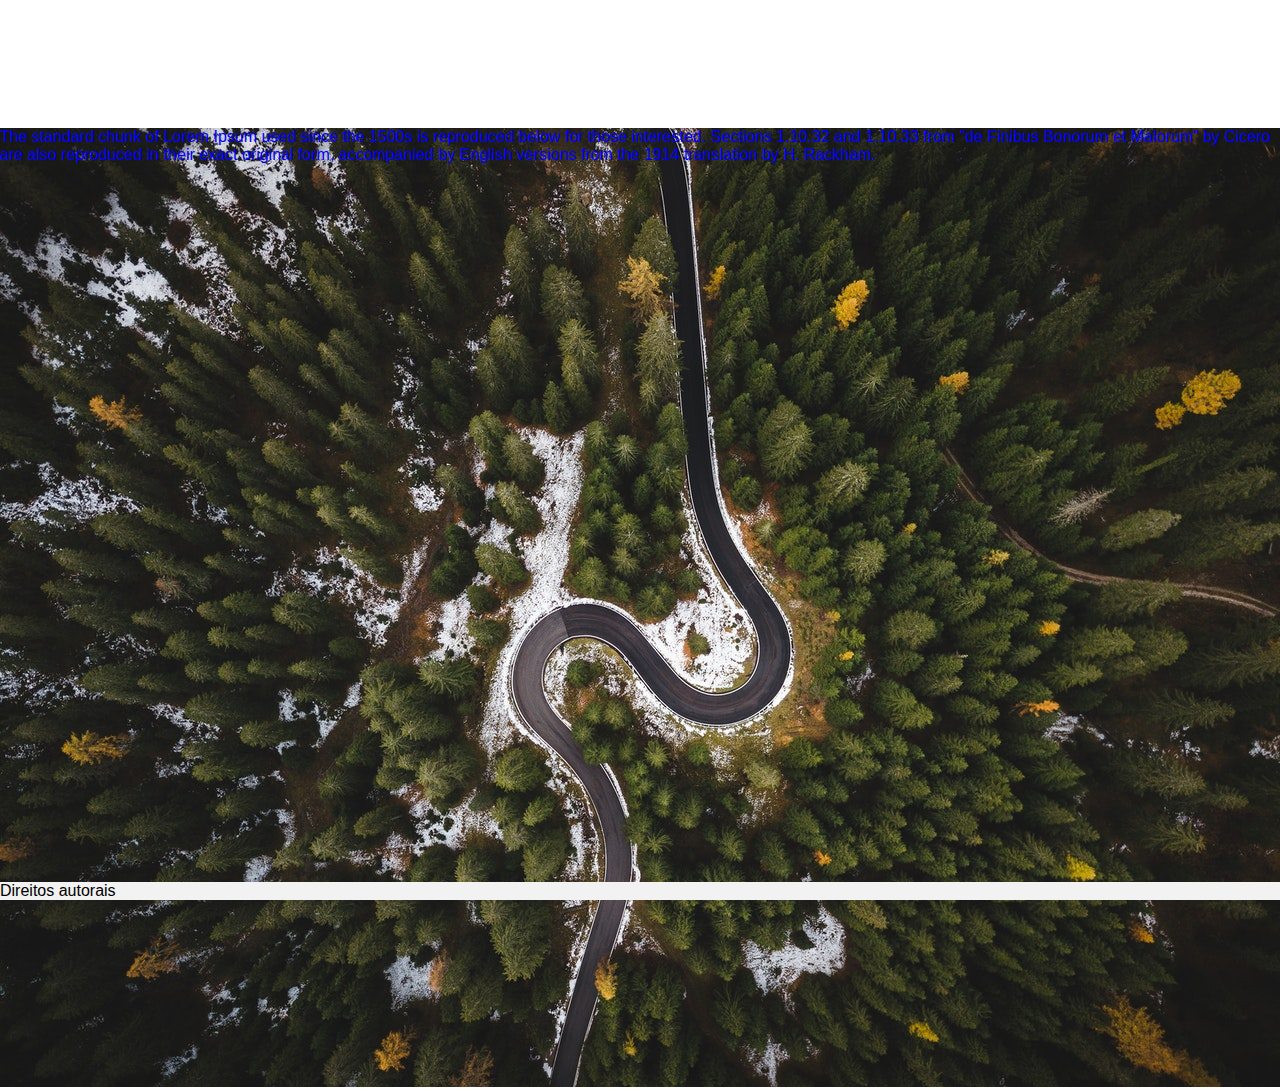
<file: index.html>
<!DOCTYPE html>
<html>

<head>
    <meta charset="UTF-8">
    <link href="css/style.css" rel="stylesheet">
    </link>
    <title>Home</title>
</head>

<body>


    <div class="content">
        <div class="imagem">
            <img src="img/imagem.jpg" alt="">
        </div>
        <div class="text">
            <p>The standard chunk of Lorem Ipsum used since the 1500s is reproduced below for those interested.
                Sections 1.10.32 and 1.10.33 from
                "de Finibus Bonorum et Malorum" by Cicero are also reproduced in their exact original form,
                accompanied by English versions from
                the 1914 translation by H. Rackham.</p>
        </div>
    </div>
    <footer>
        Direitos autorais
    </footer>

</body>
</html>
</file>
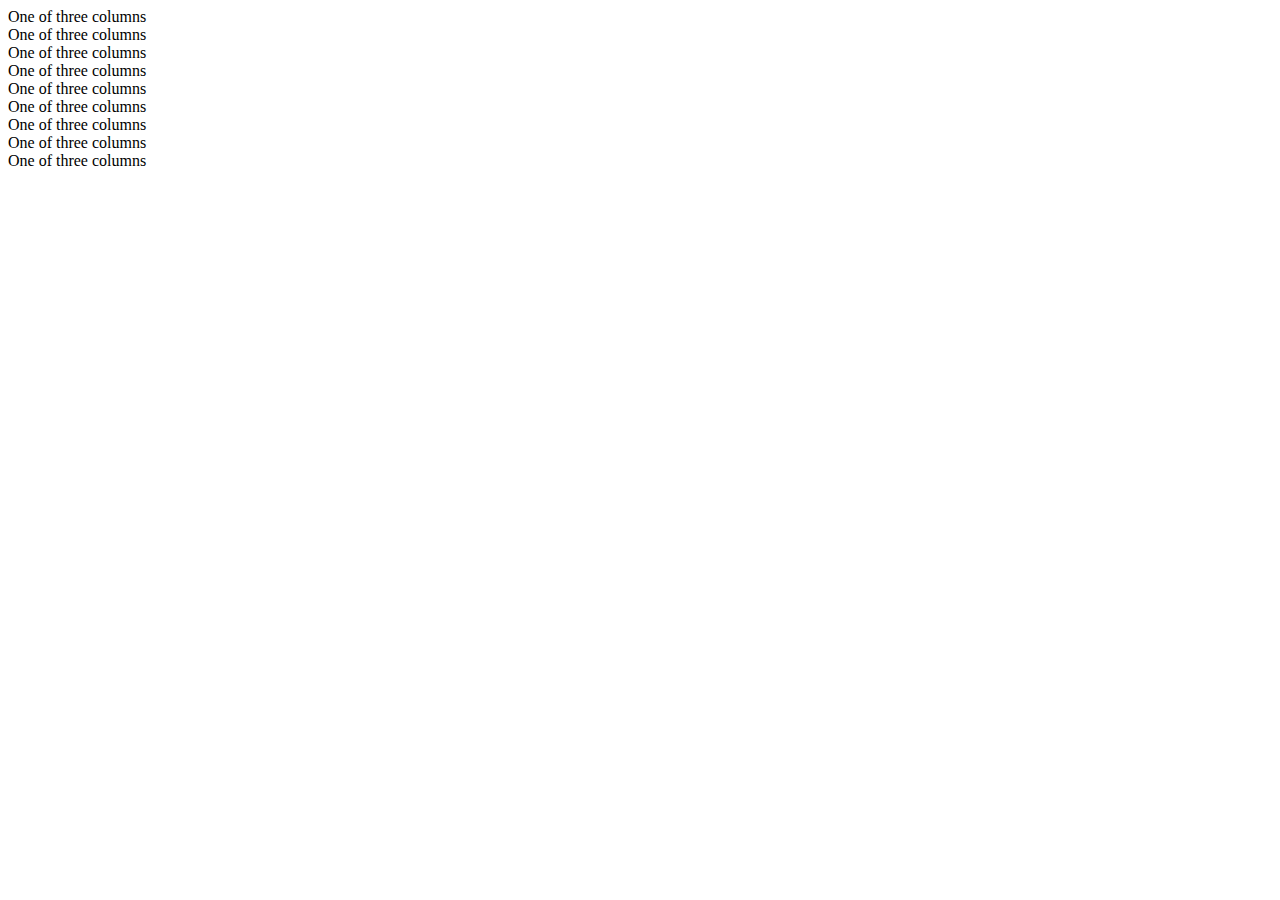
<file: bootstrap.html>
<!DOCTYPE html>
<html lang="pt-br">

<head>
    <!-- Meta tags Obrigatórias -->
    <meta charset="utf-8">
    <meta name="viewport" content="width=device-width, initial-scale=1, shrink-to-fit=no">

    <!-- Bootstrap CSS -->
    <link rel="stylesheet" href="https://stackpath.bootstrapcdn.com/bootstrap/4.1.3/css/bootstrap.min.css"
        integrity="sha384-MCw98/SFnGE8fJT3GXwEOngsV7Zt27NXFoaoApmYm81iuXoPkFOJwJ8ERdknLPMO" crossorigin="anonymous">

    <title>Olá, mundo!</title>
</head>

<body>
    <div class="container">
        <div class="row align-items-start">
          <div class="col">
            One of three columns
          </div>
          <div class="col">
            One of three columns
          </div>
          <div class="col">
            One of three columns
          </div>
        </div>
        <div class="row align-items-center">
          <div class="col">
            One of three columns
          </div>
          <div class="col">
            One of three columns
          </div>
          <div class="col">
            One of three columns
          </div>
        </div>
        <div class="row align-items-end">
          <div class="col">
            One of three columns
          </div>
          <div class="col">
            One of three columns
          </div>
          <div class="col">
            One of three columns
          </div>
        </div>
      </div>


        <!-- JavaScript (Opcional) -->
        <!-- jQuery primeiro, depois Popper.js, depois Bootstrap JS -->
        <script src="https://code.jquery.com/jquery-3.3.1.slim.min.js"
            integrity="sha384-q8i/X+965DzO0rT7abK41JStQIAqVgRVzpbzo5smXKp4YfRvH+8abtTE1Pi6jizo"
            crossorigin="anonymous"></script>
        <script src="https://cdnjs.cloudflare.com/ajax/libs/popper.js/1.14.3/umd/popper.min.js"
            integrity="sha384-ZMP7rVo3mIykV+2+9J3UJ46jBk0WLaUAdn689aCwoqbBJiSnjAK/l8WvCWPIPm49"
            crossorigin="anonymous"></script>
        <script src="https://stackpath.bootstrapcdn.com/bootstrap/4.1.3/js/bootstrap.min.js"
            integrity="sha384-ChfqqxuZUCnJSK3+MXmPNIyE6ZbWh2IMqE241rYiqJxyMiZ6OW/JmZQ5stwEULTy"
            crossorigin="anonymous"></script>
</body>

</html>
</file>
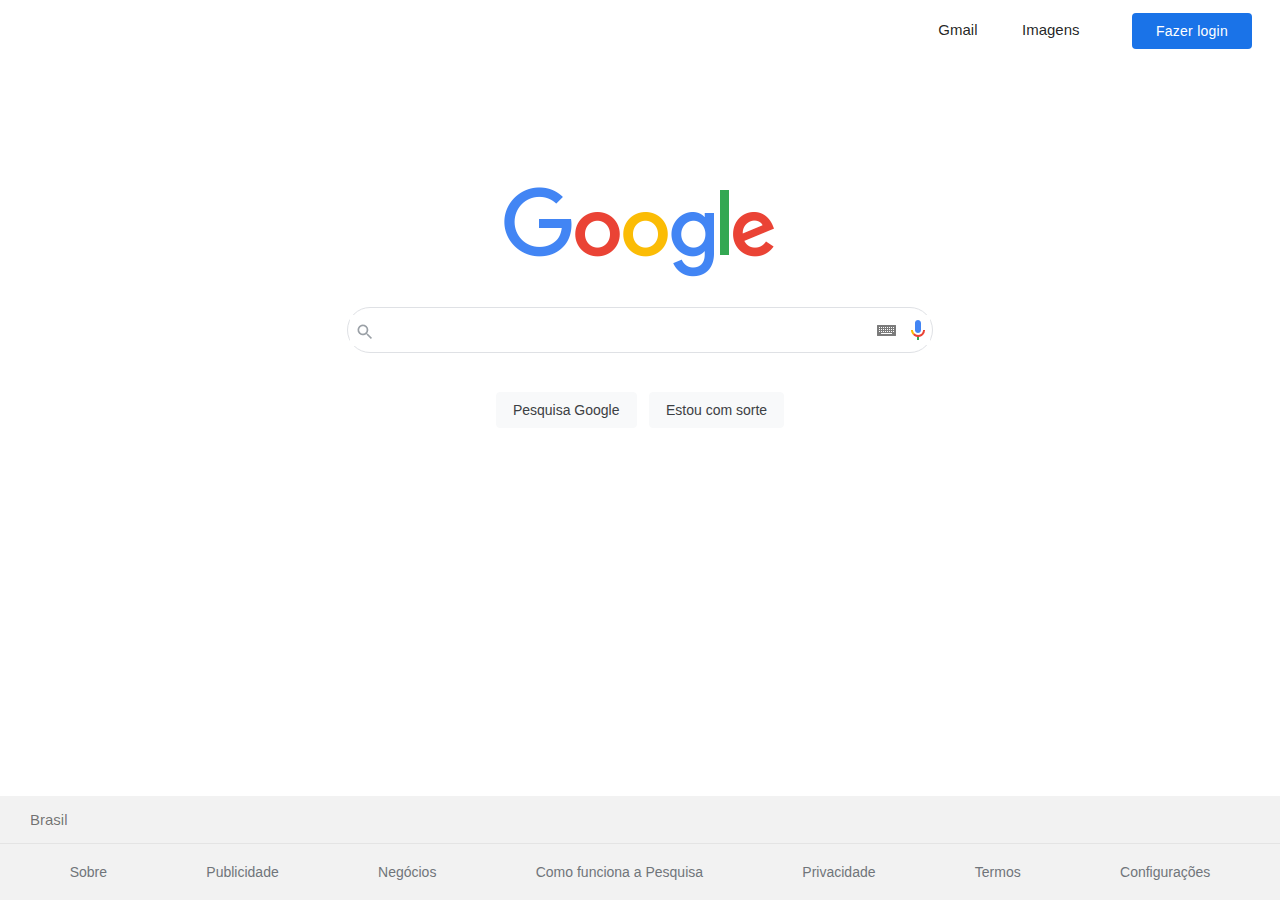
<file: google.html>
<!DOCTYPE html>
<html>

<head>
    <meta charset="UTF-8">
    <link href="css/style.css" rel="stylesheet">
    </link>
    <title>Home</title>
</head>

<body>
    <header>
        <nav class="nav-links">
            <ul>
                <li><a class="link_menu" href="#">Gmail</a></li>
                <li><a class="link_menu" href="#">Imagens</a></li>
                <li><a href="#" class="login_button">Fazer login</a></li>
            </ul>
        </nav>
    </header>
    <div class="content">
        <div class="content__logo">
            <img src="img/logo.png">
        </div>
        <div class="content__pesquisa">
            <img src="/img/lupa.png">
            <input class="input_pesquisa" type="text" id="campo" autocomplete="on">
            <img src="/img/teclado.png">
            <img src="/img/mic.png">
        </div>
        <div class="content__button">
            
            <input class="buttonK" type="submit" value="Pesquisa Google">
            <input class="buttonK" type="submit" value="Estou com sorte">
        </div>
    </div>
    <footer class="footer">
        <div class="footer__pais">   
            <spam>Brasil</spam>
        </div>
        <div class="footer__linkleft">
            <a>Sobre</a>
            <a>Publicidade</a>
            <a>Negócios</a>
            <a>Como funciona a Pesquisa</a>
            <a>Privacidade</a>
            <a>Termos</a>
            <a>Configurações</a>
        </div>
    </footer>
</body>

</html>
</file>
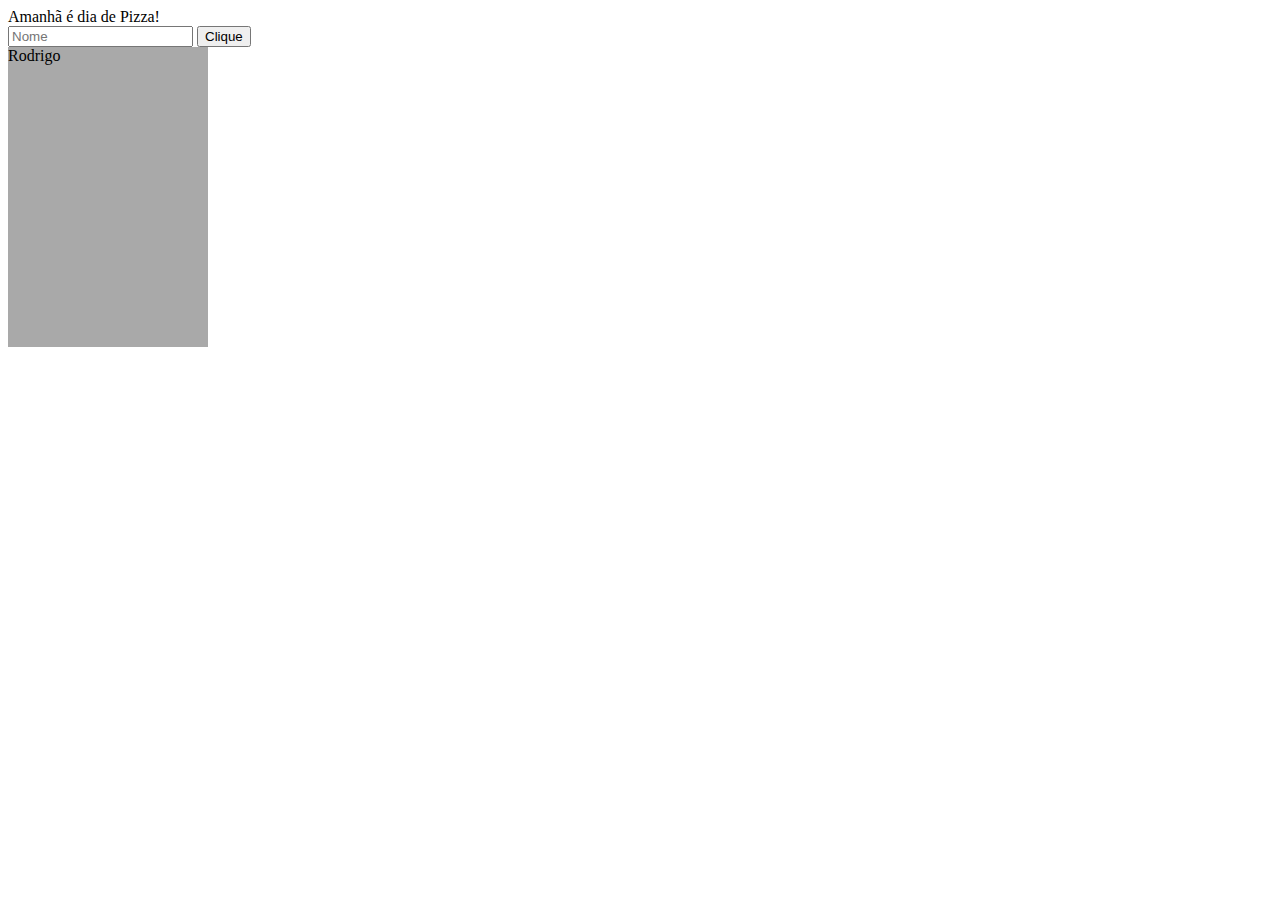
<file: JsObject.html>
<!DOCTYPE html>
<html>

<head>
    <meta charset="UTF-8">
    <title>Js Object</title>
    <script>
        var carro = {
            tipo: "fiat",
            modelo: "500",
            cor: "red",
            portas: "2"
        };
        var carro2 = {
            tipo: "For",
            modelo: "Ka",
            cor: "red",
            portas: "4"
        };
        var meuCarro = new Object();
        meuCarro.tipo = "Volks";
        meuCarro.modelo = "GTI";
        meuCarro.cor = "Azul";
        meuCarro.pneu = 4;

        console.log(carro.tipo);
        console.log(carro.modelo);
        console.log(carro.cor);
        console.log(carro.pneu);

        var campo = "modelo";
        console.log(carro[campo]);
        console.log(carro["modelo"]);

        function mensagem() {
            //alert("Ola Mundo");
            debugger;
        }
        function alteracao() {
            //alert("Alterou")
        }
        function salvar() {
            //CRUD
            var inputNome = document.getElementById("nome");
            var valorNome = inputNome.value;
            var divCaixa = document.getElementById("caixa");
            //alert(valorNome);
            if (valorNome == "Teste") {
                inputNome.style.backgroundColor = "blue";
                var novaDiv = document.createElement("div");
                novaDiv.innerText = valorNome;
                novaDiv.style.backgroundColor = "white";
                divCaixa.appendChild(novaDiv);
                
            } else {
                inputNome.style.backgroundColor = "yellow";
                var novaDiv = document.createElement("div");
                novaDiv.innerText = valorNome;
                novaDiv.style.backgroundColor = "gray";
                divCaixa.appendChild(novaDiv);
            }
            


        }
        function limparConteudo() {
            //alert("Entrou");
            var divCaixa = document.getElementById("caixa");
            divCaixa.innerHTML = "";
            divCaixa.style.backgroundColor = "red";
        }
        function saindo() {
            //alert("Saindo");
            var divCaixa = document.getElementById("caixa");
            divCaixa.innerHTML = "";
            divCaixa.style.backgroundColor = "green";
        }

        document.write("Amanhã é dia de Pizza!");
    </script>
    <style>
        #caixa {
            width: 200px;
            height: 300px;
            background-color: darkgray;
        }
    </style>
</head>

<body onload="mensagem()">
    <div>
        <input type="text" placeholder="Nome" id="nome" onchange="alteracao();">
        <input type="button" value="Clique" onclick="salvar();">
    </div>
    <div id="caixa" onmouseover="limparConteudo()" onmouseout="saindo()">
        Rodrigo
    </div>
</body>

</html>
</file>
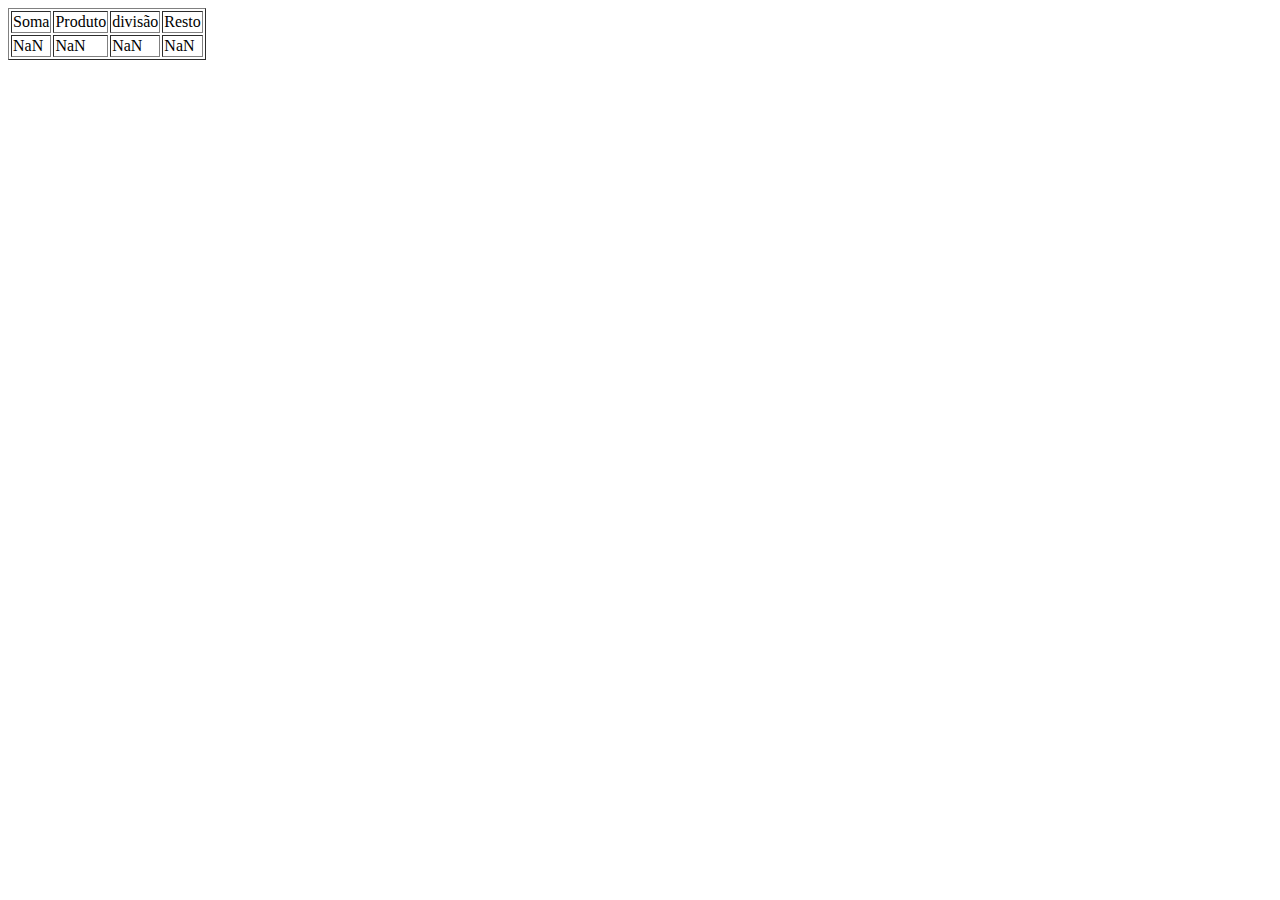
<file: AtividadeJavaScript/Questao4.html>
<!DOCTYPE html>
<html>

<head>
    <meta charset="UTF-8">
    <title>Questão 4</title>
</head>

<body>

    <script>
        var primeiroNum;
        var segundoNum;
        var divisao;

        primeiroNum = parseInt(prompt("Digite o Primeiro Número"));
        segundoNum = parseInt(prompt("Digite o Segundo Número"));
        divisao = 0;

        if (segundoNum === 0) {
            divisao = 0;
        }

        else {
            divisao = primeiroNum / segundoNum;
        }

        document.write("<table border='1'><tr><td>Soma</td><td>Produto</td><td>divisão</td><td>Resto</td></tr>");
        document.write("<tr><td>" +
            (primeiroNum + segundoNum) + "</td><td>" +
            (primeiroNum * segundoNum) + "</td><td>" +
            (divisao) + "</td><td>" +
            primeiroNum % segundoNum + "</td></tr></table>");
    </script>


</body>

</html>
</file>
<file: css/style.css>
*{
    margin: 0 auto;
    padding: 0;
}
*,input, button{
    font-family: Arial, Helvetica, sans-serif;
}
a:link, a:visited {
	text-decoration: none
	}
a:hover {
	text-decoration: underline;
	}
a:active {
	text-decoration: none
	}
.login_button {
    cursor: pointer;
    color: #fff;
    margin-left: 8px;
    background: #1a73e8;
    border: 1px solid transparent;
    font-weight: 500;
    font-size: 14px;
    letter-spacing: 0.25px;
    line-height: 16px;
    margin-right: 8px;
    min-width: 96px;
    padding: 9px 23px;
    text-align: center;
    vertical-align: middle;
    border-radius: 4px;
    box-sizing: border-box;
}
.link_menu{
    color: rgba(0,0,0,0.87);
    text-decoration: none;
}
.nav-links {
    background-color:transparent;
    text-align: right ;
}
.nav-links  li{
    display: inline-block;
    margin-top: 1px;
    border-top: 2px;
    font-size: 15px;
    border-bottom: 0px;
    padding-bottom: 0x;
    padding: 20px;
}
.content {
    margin-top: 10%;
    align-items: center;
    justify-content: center;
    
}
.content__logo{
    text-align: center;
    left: 60px;
    top: 5px;
}
.content__pesquisa {
    display: flex;
    align-items: center;
    justify-content: center;
    position: center;
    width: 584px;
    height: 44px;
    background-color: #fff;
    display: flex;
    border: 1px solid #dfe1e5;
    box-shadow: none;
    border-radius: 24px;
    margin-top: 24px;
}
.input_pesquisa {
    width: 480px;
    height: 38px;
    border: none;
    align-self: center;
}
.imagem{
    position: absolute;
    z-index: -1;
}
.text{
    position: absolute;
    z-index: 1;
    color: blue;
}
footer {
    margin-top: 24px;
    display:block;
    flex-direction: column;
    position: fixed;
    bottom: 0;
    background-color: #f2f2f2;
    width: 100%;
}
.footer__pais {
    padding: 15px 30px;
    justify-content: left;
    font-size: 15px;
    color: rgba(0,0,0,.54);
    
}
.footer__linkleft{
    border-top: 1px solid #e4e4e4;
    display: flex;
    justify-content: center;
    font-size: 14px;
    color: #70757a;
    padding: 20px;
}
.content__button {
    margin: 28px 4px;
    text-align: center;
    cursor: pointer;
    user-select: none;
}
.buttonK {
    background-color: #f8f9fa;
    border: 1px solid #f8f9fa;
    border-radius: 4px;
    color: #3c4043;
    font-family: arial,sans-serif;
    font-size: 14px;
    margin: 11px 4px;
    padding: 0 16px;
    line-height: 27px;
    height: 36px;
    min-width: 54px;
    text-align: center;
    cursor: pointer;
    user-select: none;
}
.content__lenguage {

}
</file>
